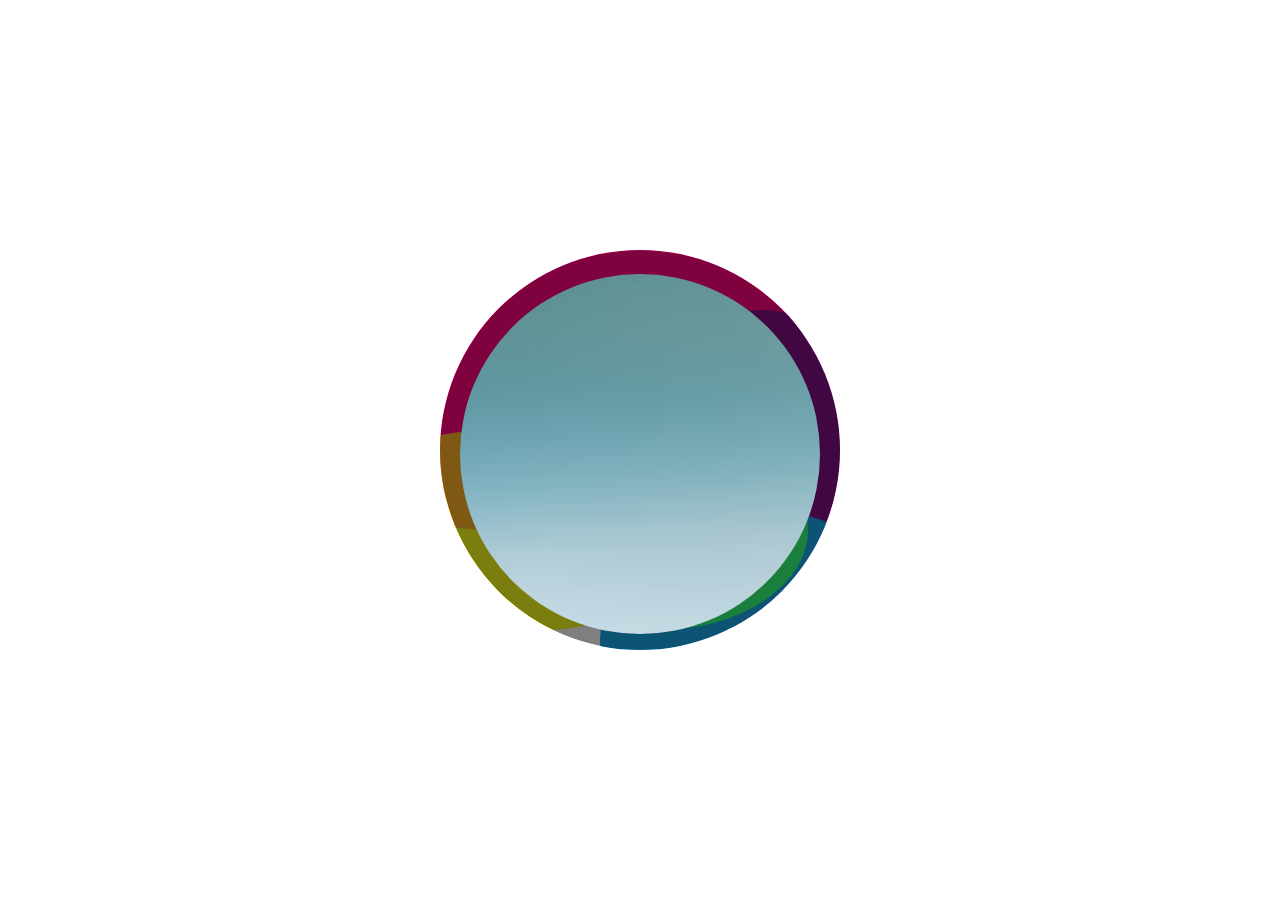
<file: gradient.html>
<!DOCTYPE html>
<html lang="en">
<head>
    <meta charset="UTF-8">
    <meta name="viewport" content="width=device-width, initial-scale=1.0">
    <link rel="stylesheet" href="gradient-style.css">
    <title>Document</title>
</head>
<body>
    <div class="container">
        <div></div>
        <div></div>
        <div></div>
        <div></div>
        <div></div>
        <div></div>
    </div>
</body>
</html>
</file>
<file: gradient-style.css>
*,
*:before,
*:after {
  padding: 0;
  margin: 0;
  box-sizing:border-box;
}
.container {
  height: 25em;
  width:25em;
  position:absolute;
  margin:auto;
  left:0;
  right:0;
  top:0;
  bottom:0;
  border-radius: 50%;
  overflow:hidden;
  /* animation: spin 10s infinite ; */
}
@keyframes spin {
  100% {
    transform: rotate(360deg)
  }
}
.container:before {
  position:absolute;
  content:"";
  height:100%;
  width:100%;
  background-color: black;
  border-radius: 50%;
  opacity:0.5;
}
.container:after {
  position: absolute;
  content:"";
  height:90%;
  width:90%;
  background-color: #ffffff;
  top:6%;
  left:5%;
  border-radius: 50%;
  background-image: url('images/profile-pic.avif');
  background-repeat: no-repeat;
  /* background-attachment: fixed; */
  background-position:left 45px top -700px bottom 600px;
}
.container div {
  position: absolute;
  border-radius: 50%;
  z-index:-1;
  animation: scale-up infinite; 
}
@keyframes scale-up {
  50% {
    transform:scale(1.8);
  }
}
.container div:nth-child(1){
  height:90%;
  width:100%;
  background-color: #ff057c;
  left:-5%;
  top:-5%;
  animation-duration:2s;
  animation-delay:3s;
}
.container div:nth-child(2){
  height:80%;
  width:70%;
  background-color: #800f86;
  top:15%;
  right:-15%;
  animation-duration:10s;
  animation-delay:7s;
}
.container div:nth-child(3){
  height:65%;
  width:80%;
  background-color: #1ba8e9;
  bottom:-30%;
  right:20%;
  animation-duration:4s;
  animation-delay:2.2s;
}
.container div:nth-child(3){
  height:65%;
  width:80%;
  background-color: #1ba8e9;
  bottom:-30%;
  right:-20%;
  animation-duration:4s;
  animation-delay:2.2;
}
.container div:nth-child(4){
  height:50%;
  width:75%;
  background-color: #34ff78;
  bottom:5%;
  right:8%;
  animation-duration:7s;
  animation-delay:6s;
}
.container div:nth-child(5){
  height:45%;
  width:55%;
  background-color: #f7fb1f;
  top:50%;
  left:0;
  animation-duration:2.5s;
  animation-delay:4s;
}
.container div:nth-child(6){
  height:25%;
  width:55%;
  background-color: #ffb326;
  top:45%;
  left:-15%;
  animation-duration:9s;
}
</file>
